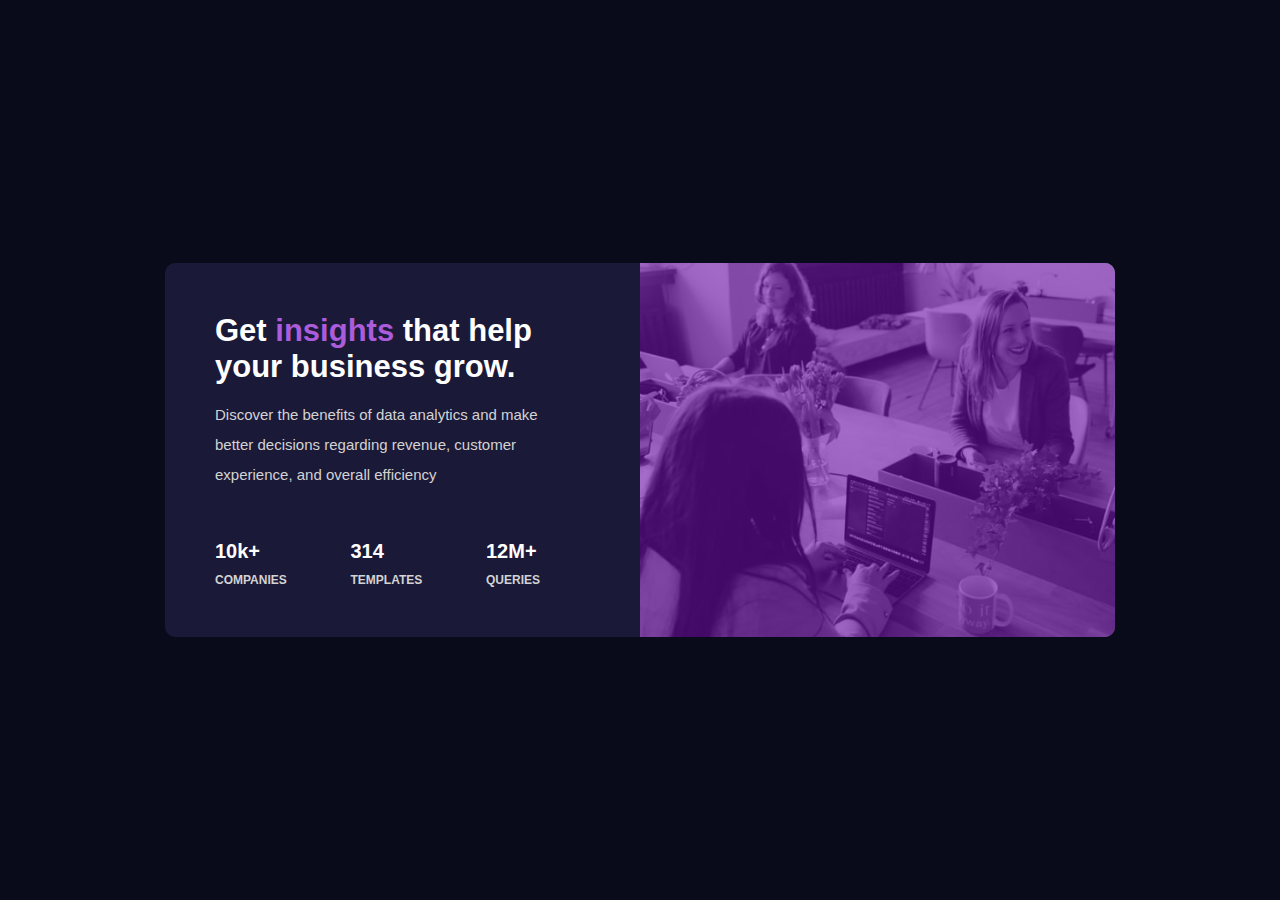
<file: index.html>
<!DOCTYPE html>
<html lang="en">
  <head>
    <meta charset="UTF-8" />
    <meta http-equiv="X-UA-Compatible" content="IE=edge" />
    <meta name="viewport" content="width=device-width, initial-scale=1.0" />
    <title>Document</title>
    <link rel="stylesheet" href="./styles.css">
  </head>
  <body>
    <article class="widget">

        <section class="left">

            <h1 class="title">Get <span>insights</span> that help your business grow.</h1>
            <p class="description">
                Discover the benefits of data analytics and make better decisions regarding revenue, customer experience, and overall efficiency
            </p>

            <section class="chars">
                <h2 class="char">
                    10k+ <span>COMPANIES</span>
                </h2>
                <h2 class="char">
                    314 <span>TEMPLATES</span>
                </h2>
                <h2 class="char">
                    12M+ <span>QUERIES</span>
                </h2>
            </section>
        </section>

        <section class="right">

        </section>

    </article>
  </body>
</html>
</file>
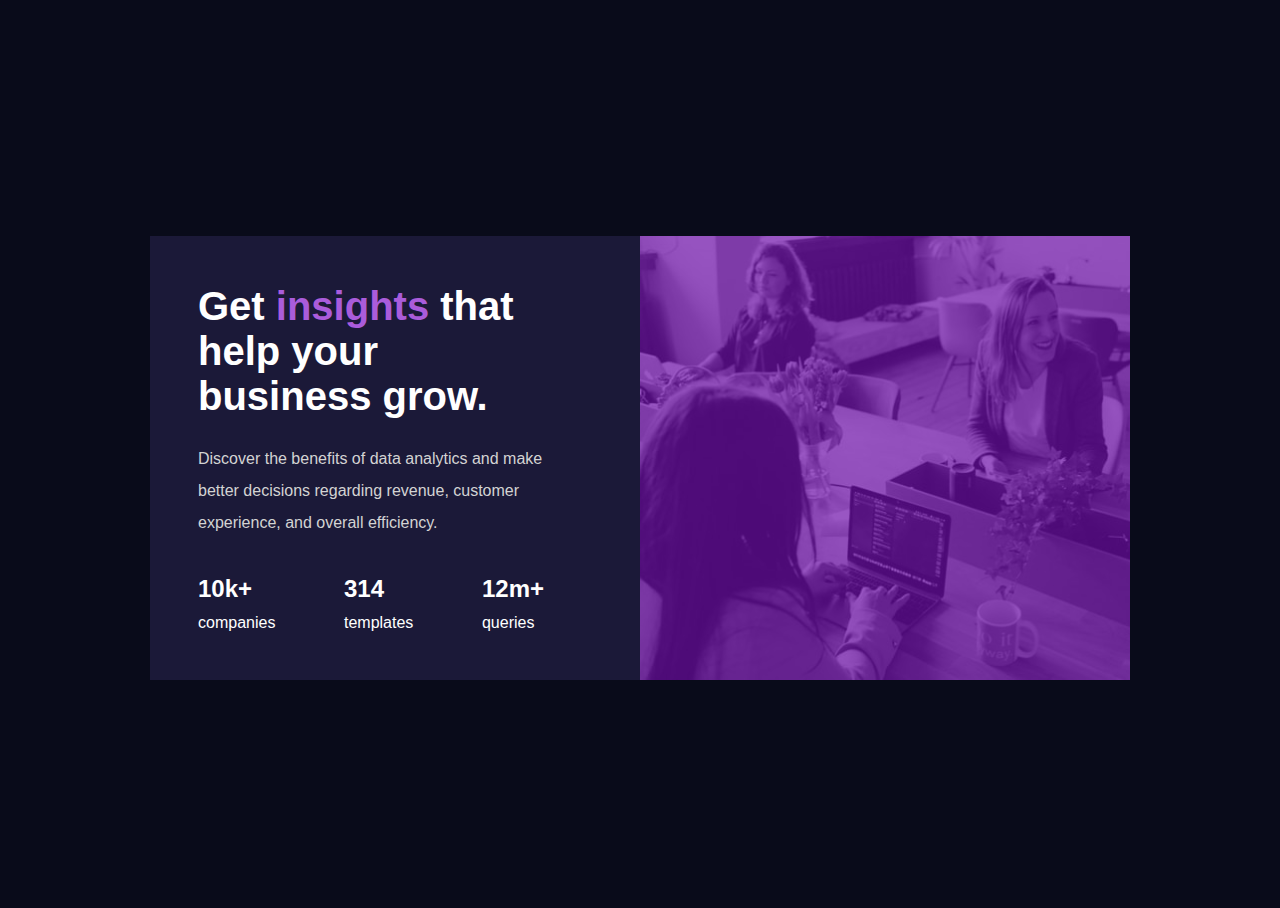
<file: index2.html>
<!DOCTYPE html>
<html lang="en">
<head>
  <meta charset="UTF-8">
  <meta name="viewport" content="width=device-width, initial-scale=1.0"> <!-- displays site properly based on user's device -->
  <link rel="icon" type="image/png" sizes="32x32" href="./images/favicon-32x32.png">
  <title>Frontend Mentor | Stats preview card component</title>
  <link rel="stylesheet" href="./styles2.css">
</head>
<body>
  <!-- Widget -->
  <article class="widget">

    <!-- Left column -->
    <section class="left">
      <h1 class="title">Get <span>insights</span> that help your business grow.</h1>
      <p class="description">
        Discover the benefits of data analytics and make better decisions regarding revenue, customer 
  experience, and overall efficiency.
      </p>

      <!-- Chars -->
      <section class="chars">
        <h2 class="char">
          10k+ <span>companies</span>
        </h2>
        <h2 class="char">
          314 <span>templates</span>
        </h2>
        <h2 class="char">
          12m+ <span>queries</span>
        </h2>
      </section>

    </section>
    <!-- End of left column -->

    <!-- Right column -->
    <section class="right">
    
    </section>
    <!-- End of right column -->
  </article>

</body>
</html>
</file>
<file: styles.css>
* {
    box-sizing: border-box;
    padding: 0;
    margin: 0;
}
html{
    font-size: 62.5%;
}
body {
    width: 100vw;
    height: 100vh;
    background-color: hsl(233, 47%, 7%);
    display: flex;
    justify-content: center;
    align-items: center;
    font-family: sans-serif;
    color: white;
}
.widget {
    width: 100%;
    max-width: 950px;
    min-width: 268px;
    display: flex;
    background-color: hsl(244, 38%, 16%);
    border-radius: 10px;
}
.left{
    width: 50%;
    padding: 50px;
    padding-right: 100px;
}
.title {
    font-size: 3.1rem;
    margin-bottom: 1.5rem;
}
.title span {
    color: hsl(277, 64%, 61%);
}
.description {
    color: lightgray;
    font-size: 1.5rem;
    line-height: 2;
}
.chars {
    display: flex;
    justify-content: space-between;
}
.char {
    margin-top: 50px;
    font-size: 2rem;
}
.char span {
    display: block;
    font-size: 1.2rem;
    margin-top: 10px;
    color: lightgray;
}
.right{
    width: 50%;
    background-image: url('./img/image-stadistic-desktop.jpg');
    background-position: center;
    background-size: cover;
    background-repeat: no-repeat;
    position: relative;
    border-radius: 0 10px 10px 0;
}
.right::before {
    content: "";
    position: absolute;
    top: 0;
    left: 0;
    width: 100%;
    height: 100%;
    background-color: hsla(277, 85%, 36%, .6);
    border-radius: 0 10px 10px 0;
}
@media (max-width: 768px) {
    .widget {
        width: 100%;
        min-width: 268px;
        max-width: 480px;
        flex-direction: column-reverse;
        align-items: center;
        margin-top: 20px;
    }
    .left {
        width: 100%;
        min-width: 268px;
        max-width: 480px;
        text-align: center;
        padding: 0;
    }
    
    .chars {
        flex-direction: column;
    }
    .right{
        width: 100%;
        min-width: 268px;
        max-width: 480px;
        height: 268px;
        border-radius: 10px 10px 0 0;
    }
    .right::before {
        border-radius: 10px 10px 0 0;
    }
    .title{
        font-size: 2.5rem;
        padding: 5px;
        margin-top: 15px;
    }
    .char{
        font-size: 2rem;
    }
}
</file>
<file: styles2.css>
/* From FrontendMentor */
.attribution { font-size: 11px; text-align: center; }
.attribution a { color: hsl(228, 45%, 44%); }

/* Custom styles */
* {
    box-sizing: border-box;
}

html, body {
    height: 100%;
}

body {
    background-color: hsl(233, 47%, 7%);
    display: flex;
    justify-content: center;
    align-items: center;
    font-family: sans-serif;
}

/* Widget */
.widget {
    width: 100%;
    max-width: 980px;
    min-width: 320px;
    background-color: hsl(244, 38%, 16%);
    display: flex;
}


/* Left column */
.left {
    padding:3rem 6rem 3rem 3rem;
    color: white;
    flex-basis: 50%;
}

.title {
    font-size: 2.5rem;
    margin-top: 0;
    margin-bottom: 1.5rem;
}

.title span {
    color: hsl(277, 64%, 61%);
}

.description {
    color: lightgray;
    font-size: 1rem;
    line-height: 2;
}

.chars {
    display: flex;
    justify-content: space-between;
}


.char {
    font-size: 1.5rem;
    margin-bottom: 0;
}

.char span {
    display: block;
    font-weight: lighter;
    font-size: 1rem;
    margin-top: .7rem;
}

/* Right column */
.right {
    flex-basis: 50%;
    background-image:url(./img/image-stadistic-desktop.jpg);
    background-position: center;
    background-size: cover;
    background-repeat: no-repeat;
    position: relative;
}

.right::before {
    content: "";
    position: absolute;
    top: 0;
    left: 0;
    width: 100%;
    height: 100%;
    background-color: hsla(277, 85%, 36%, .7);
}

/* Mobile version */
@media screen and (max-width: 768px) {
    .widget {
        flex-direction: column-reverse;
        height: 100%;
        min-height: auto;
    }
    .left {
        text-align: center;
        padding: 2rem;
        height: auto;
    }
    .chars {
        flex-direction: column;
    }
}
</file>
